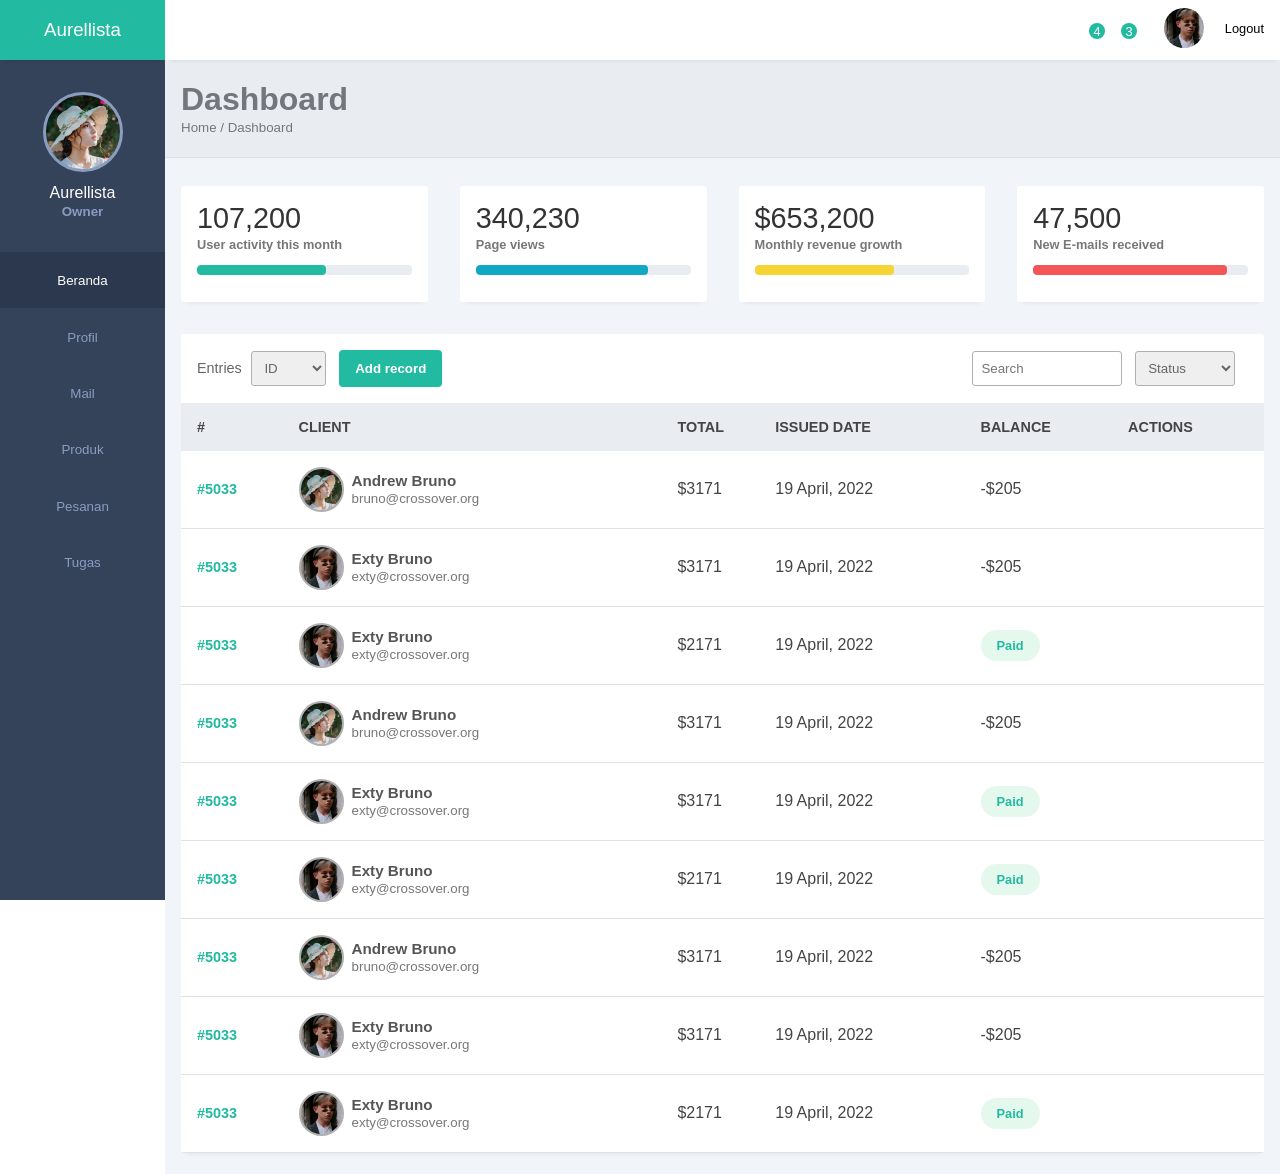
<file: public/admin/backup-index.html>
<!DOCTYPE html>
<html lang="en">
  <head>
    <meta charset="UTF-8" />
    <meta
      name="viewport"
      content="width=device-width,initial-scale=1,maximum-scale=1"
    />
    <title>Modern Admin Dashboard</title>
    <link rel="stylesheet" href="style.css" />
    <link
      rel="stylesheet"
      href="https://maxst.icons8.com/vue-static/landings/line-awesome/line-awesome/1.3.0/css/line-awesome.min.css"
    />
  </head>
  <body>
    <input type="checkbox" id="menu-toggle" />
    <div class="sidebar">
      <div class="side-header">
        <h3>A<span>urellista</span></h3>
      </div>

      <div class="side-content">
        <div class="profile">
          <div
            class="profile-img bg-img"
            style="background-image: url(img/3.jpeg)"
          ></div>
          <h4>Aurellista</h4>
          <small>Owner</small>
        </div>

        <div class="side-menu">
          <ul>
            <li>
              <a href="index.php?hal=beranda" class="active">
                <span class="las la-home"></span>
                <small>Beranda</small>
              </a>
            </li>
            <li>
              <a href="">
                <span class="las la-user-alt"></span>
                <small>Profil</small>
              </a>
            </li>
            <li>
              <a href="">
                <span class="las la-envelope"></span>
                <small>Mail</small>
              </a>
            </li>
            <li>
              <a class="nav-link" href="index.php?hal1=shirt">
                <span class="las la-clipboard-list"></span>
                <small>Produk</small>
              </a>
            </li>
            <li>
              <a href="">
                <span class="las la-shopping-cart"></span>
                <small>Pesanan</small>
              </a>
            </li>
            <li>
              <a href="">
                <span class="las la-tasks"></span>
                <small>Tugas</small>
              </a>
            </li>
          </ul>
        </div>
      </div>
    </div>

    <div class="main-content">
      <header>
        <div class="header-content">
          <label for="menu-toggle">
            <span class="las la-bars"></span>
          </label>

          <div class="header-menu">
            <label for="">
              <span class="las la-search"></span>
            </label>

            <div class="notify-icon">
              <span class="las la-envelope"></span>
              <span class="notify">4</span>
            </div>

            <div class="notify-icon">
              <span class="las la-bell"></span>
              <span class="notify">3</span>
            </div>

            <div class="user">
              <div
                class="bg-img"
                style="background-image: url(img/1.jpeg)"
              ></div>

              <span class="las la-power-off"></span>
              <span>Logout</span>
            </div>
          </div>
        </div>
      </header>

      <main>
        <div class="page-header">
          <h1>Dashboard</h1>
          <small>Home / Dashboard</small>
        </div>

        <div class="page-content">
          <div class="analytics">
            <div class="card">
              <div class="card-head">
                <h2>107,200</h2>
                <span class="las la-user-friends"></span>
              </div>
              <div class="card-progress">
                <small>User activity this month</small>
                <div class="card-indicator">
                  <div class="indicator one" style="width: 60%"></div>
                </div>
              </div>
            </div>

            <div class="card">
              <div class="card-head">
                <h2>340,230</h2>
                <span class="las la-eye"></span>
              </div>
              <div class="card-progress">
                <small>Page views</small>
                <div class="card-indicator">
                  <div class="indicator two" style="width: 80%"></div>
                </div>
              </div>
            </div>

            <div class="card">
              <div class="card-head">
                <h2>$653,200</h2>
                <span class="las la-shopping-cart"></span>
              </div>
              <div class="card-progress">
                <small>Monthly revenue growth</small>
                <div class="card-indicator">
                  <div class="indicator three" style="width: 65%"></div>
                </div>
              </div>
            </div>

            <div class="card">
              <div class="card-head">
                <h2>47,500</h2>
                <span class="las la-envelope"></span>
              </div>
              <div class="card-progress">
                <small>New E-mails received</small>
                <div class="card-indicator">
                  <div class="indicator four" style="width: 90%"></div>
                </div>
              </div>
            </div>
          </div>

          <div class="records table-responsive">
            <div class="record-header">
              <div class="add">
                <span>Entries</span>
                <select name="" id="">
                  <option value="">ID</option>
                </select>
                <button>Add record</button>
              </div>

              <div class="browse">
                <input
                  type="search"
                  placeholder="Search"
                  class="record-search"
                />
                <select name="" id="">
                  <option value="">Status</option>
                </select>
              </div>
            </div>

            <div>
              <table width="100%">
                <thead>
                  <tr>
                    <th>#</th>
                    <th><span class="las la-sort"></span> CLIENT</th>
                    <th><span class="las la-sort"></span> TOTAL</th>
                    <th><span class="las la-sort"></span> ISSUED DATE</th>
                    <th><span class="las la-sort"></span> BALANCE</th>
                    <th><span class="las la-sort"></span> ACTIONS</th>
                  </tr>
                </thead>
                <tbody>
                  <tr>
                    <td>#5033</td>
                    <td>
                      <div class="client">
                        <div
                          class="client-img bg-img"
                          style="background-image: url(img/3.jpeg)"
                        ></div>
                        <div class="client-info">
                          <h4>Andrew Bruno</h4>
                          <small>bruno@crossover.org</small>
                        </div>
                      </div>
                    </td>
                    <td>$3171</td>
                    <td>19 April, 2022</td>
                    <td>-$205</td>
                    <td>
                      <div class="actions">
                        <span class="lab la-telegram-plane"></span>
                        <span class="las la-eye"></span>
                        <span class="las la-ellipsis-v"></span>
                      </div>
                    </td>
                  </tr>
                  <tr>
                    <td>#5033</td>
                    <td>
                      <div class="client">
                        <div
                          class="client-img bg-img"
                          style="background-image: url(img/1.jpeg)"
                        ></div>
                        <div class="client-info">
                          <h4>Exty Bruno</h4>
                          <small>exty@crossover.org</small>
                        </div>
                      </div>
                    </td>
                    <td>$3171</td>
                    <td>19 April, 2022</td>
                    <td>-$205</td>
                    <td>
                      <div class="actions">
                        <span class="lab la-telegram-plane"></span>
                        <span class="las la-eye"></span>
                        <span class="las la-ellipsis-v"></span>
                      </div>
                    </td>
                  </tr>
                  <tr>
                    <td>#5033</td>
                    <td>
                      <div class="client">
                        <div
                          class="client-img bg-img"
                          style="background-image: url(img/1.jpeg)"
                        ></div>
                        <div class="client-info">
                          <h4>Exty Bruno</h4>
                          <small>exty@crossover.org</small>
                        </div>
                      </div>
                    </td>
                    <td>$2171</td>
                    <td>19 April, 2022</td>
                    <td>
                      <span class="paid">Paid</span>
                    </td>
                    <td>
                      <div class="actions">
                        <span class="lab la-telegram-plane"></span>
                        <span class="las la-eye"></span>
                        <span class="las la-ellipsis-v"></span>
                      </div>
                    </td>
                  </tr>
                  <tr>
                    <td>#5033</td>
                    <td>
                      <div class="client">
                        <div
                          class="client-img bg-img"
                          style="background-image: url(img/3.jpeg)"
                        ></div>
                        <div class="client-info">
                          <h4>Andrew Bruno</h4>
                          <small>bruno@crossover.org</small>
                        </div>
                      </div>
                    </td>
                    <td>$3171</td>
                    <td>19 April, 2022</td>
                    <td>-$205</td>
                    <td>
                      <div class="actions">
                        <span class="lab la-telegram-plane"></span>
                        <span class="las la-eye"></span>
                        <span class="las la-ellipsis-v"></span>
                      </div>
                    </td>
                  </tr>
                  <tr>
                    <td>#5033</td>
                    <td>
                      <div class="client">
                        <div
                          class="client-img bg-img"
                          style="background-image: url(img/1.jpeg)"
                        ></div>
                        <div class="client-info">
                          <h4>Exty Bruno</h4>
                          <small>exty@crossover.org</small>
                        </div>
                      </div>
                    </td>
                    <td>$3171</td>
                    <td>19 April, 2022</td>
                    <td>
                      <span class="paid">Paid</span>
                    </td>
                    <td>
                      <div class="actions">
                        <span class="lab la-telegram-plane"></span>
                        <span class="las la-eye"></span>
                        <span class="las la-ellipsis-v"></span>
                      </div>
                    </td>
                  </tr>
                  <tr>
                    <td>#5033</td>
                    <td>
                      <div class="client">
                        <div
                          class="client-img bg-img"
                          style="background-image: url(img/1.jpeg)"
                        ></div>
                        <div class="client-info">
                          <h4>Exty Bruno</h4>
                          <small>exty@crossover.org</small>
                        </div>
                      </div>
                    </td>
                    <td>$2171</td>
                    <td>19 April, 2022</td>
                    <td>
                      <span class="paid">Paid</span>
                    </td>
                    <td>
                      <div class="actions">
                        <span class="lab la-telegram-plane"></span>
                        <span class="las la-eye"></span>
                        <span class="las la-ellipsis-v"></span>
                      </div>
                    </td>
                  </tr>
                  <tr>
                    <td>#5033</td>
                    <td>
                      <div class="client">
                        <div
                          class="client-img bg-img"
                          style="background-image: url(img/3.jpeg)"
                        ></div>
                        <div class="client-info">
                          <h4>Andrew Bruno</h4>
                          <small>bruno@crossover.org</small>
                        </div>
                      </div>
                    </td>
                    <td>$3171</td>
                    <td>19 April, 2022</td>
                    <td>-$205</td>
                    <td>
                      <div class="actions">
                        <span class="lab la-telegram-plane"></span>
                        <span class="las la-eye"></span>
                        <span class="las la-ellipsis-v"></span>
                      </div>
                    </td>
                  </tr>
                  <tr>
                    <td>#5033</td>
                    <td>
                      <div class="client">
                        <div
                          class="client-img bg-img"
                          style="background-image: url(img/1.jpeg)"
                        ></div>
                        <div class="client-info">
                          <h4>Exty Bruno</h4>
                          <small>exty@crossover.org</small>
                        </div>
                      </div>
                    </td>
                    <td>$3171</td>
                    <td>19 April, 2022</td>
                    <td>-$205</td>
                    <td>
                      <div class="actions">
                        <span class="lab la-telegram-plane"></span>
                        <span class="las la-eye"></span>
                        <span class="las la-ellipsis-v"></span>
                      </div>
                    </td>
                  </tr>
                  <tr>
                    <td>#5033</td>
                    <td>
                      <div class="client">
                        <div
                          class="client-img bg-img"
                          style="background-image: url(img/1.jpeg)"
                        ></div>
                        <div class="client-info">
                          <h4>Exty Bruno</h4>
                          <small>exty@crossover.org</small>
                        </div>
                      </div>
                    </td>
                    <td>$2171</td>
                    <td>19 April, 2022</td>
                    <td>
                      <span class="paid">Paid</span>
                    </td>
                    <td>
                      <div class="actions">
                        <span class="lab la-telegram-plane"></span>
                        <span class="las la-eye"></span>
                        <span class="las la-ellipsis-v"></span>
                      </div>
                    </td>
                  </tr>
                </tbody>
              </table>
            </div>
          </div>
        </div>
      </main>
    </div>
  </body>
</html>
</file>
<file: public/admin/style.css>
@import url('https://fonts.googleapis.com/css2?family=Merriweather+Sans:wght@300;400;500;600&display=swap');

:root {
    --main-color: #22BAA0;
    --color-dark: #34425A;
    --text-grey: #B0B0B0;
}

* {
    margin: 0;
    padding: 0;
    text-decoration: none;
    list-style-type: none;
    box-sizing: border-box;
    font-family: 'Merriweather', sans-serif;
}

#menu-toggle {
    display: none;
}

.sidebar {
    position: fixed;
    height: 100%;
    width: 165px;
    left: 0;
    bottom: 0;
    top: 0;
    z-index: 100;
    background: var(--color-dark);
    transition: left 300ms;
}

.side-header {
    box-shadow: 0px 5px 5px -5px rgb(0 0 0 /10%);
    background: var(--main-color);
    height: 60px;
    display: flex;
    justify-content: center;
    align-items: center;
}

.side-header h3, side-head span {
    color: #fff;
    font-weight: 400;
}

.side-content {
    height: calc(100vh - 60px);
    overflow: auto;
}

/* width */
.side-content::-webkit-scrollbar {
  width: 5px;
}

/* Track */
.side-content::-webkit-scrollbar-track {
  box-shadow: inset 0 0 5px grey; 
  border-radius: 10px;
}
 
/* Handle */
.side-content::-webkit-scrollbar-thumb {
  background: #b0b0b0; 
  border-radius: 10px;
}

/* Handle on hover */
.side-content::-webkit-scrollbar-thumb:hover {
  background: #b30000; 
}

.profile {
    text-align: center;
    padding: 2rem 0rem;
}

.bg-img {
    background-repeat: no-repeat;
    background-size: cover;
    border-radius: 50%;
    background-size: cover;
}

.profile-img {
    height: 80px;
    width: 80px;
    display: inline-block;
    margin: 0 auto .5rem auto;
    border: 3px solid #899DC1;
}

.profile h4 {
    color: #fff;
    font-weight: 500;
}

.profile small {
    color: #899DC1;
    font-weight: 600;
}

.sidebar {
    /*overflow-y: auto;*/
}

.side-menu ul {
    text-align: center;
}

.side-menu a {
    display: block;
    padding: 1.2rem 0rem;
}

.side-menu a.active {
    background: #2B384E;
}

.side-menu a.active span, .side-menu a.active small {
    color: #fff;
}

.side-menu a span {
    display: block;
    text-align: center;
    font-size: 1.7rem;
}

.side-menu a span, .side-menu a small {
    color: #899DC1;
}

#menu-toggle:checked ~ .sidebar {
    width: 60px;
}

#menu-toggle:checked ~ .sidebar .side-header span {
    display: none;
}

#menu-toggle:checked ~ .main-content {
    margin-left: 60px;
    width: calc(100% - 60px);
}

#menu-toggle:checked ~ .main-content header {
    left: 60px;
}

#menu-toggle:checked ~ .sidebar .profile,
#menu-toggle:checked ~ .sidebar .side-menu a small {
    display: none;
}

#menu-toggle:checked ~ .sidebar .side-menu a span {
    font-size: 1.3rem;
}


.main-content {
    margin-left: 165px;
    width: calc(100% - 165px);
    transition: margin-left 300ms;
}

header {
    position: fixed;
    right: 0;
    top: 0;
    left: 165px;
    z-index: 100;
    height: 60px;
    box-shadow: 0px 5px 5px -5px rgb(0 0 0 /10%);
    background: #fff;
    transition: left 300ms;
}

.header-content, .header-menu {
    display: flex;
    align-items: center;
}

.header-content {
    justify-content: space-between;
    padding: 0rem 1rem;
}

.header-content label:first-child span {
    font-size: 1.3rem;
}

.header-content label {
    cursor: pointer;
}

.header-menu {
    justify-content: flex-end;
    padding-top: .5rem;
}

.header-menu label,
.header-menu .notify-icon {
    margin-right: 2rem;
    position: relative;
}

.header-menu label span,
.notify-icon span:first-child {
    font-size: 1.3rem;
}

.notify-icon span:last-child {
    position: absolute;
    background: var(--main-color);
    height: 16px;
    width: 16px;
    display: flex;
    justify-content: center;
    align-items: center;
    border-radius: 50%;
    right: -5px;
    top: -5px;
    color: #fff;
    font-size: .8rem;
    font-weight: 500;
}

.user {
    display: flex;
    align-items: center;
}

.user div, .client-img {
    height: 40px;
    width: 40px;
    margin-right: 1rem;
}

.user span:last-child {
    display: inline-block;
    margin-left: .3rem;
    font-size: .8rem;
}

main {
    margin-top: 60px;
}

.page-header {
    padding: 1.3rem 1rem;
    background: #E9edf2;
    border-bottom: 1px solid #dee2e8;
}

.page-header h1, .page-header small {
    color: #74767d;
}

.page-content {
    padding: 1.3rem 1rem;
    background: #f1f4f9;
}

.analytics {
    display: grid;
    grid-template-columns: repeat(4, 1fr);
    grid-gap: 2rem;
    margin-top: .5rem;
    margin-bottom: 2rem;
}

.card {
    box-shadow: 0px 5px 5px -5px rgb(0 0 0 / 10%);
    background: #fff;
    padding: 1rem;
    border-radius: 3px;
}

.card-head {
    display: flex;
    justify-content: space-between;
    align-items: center;
}

.card-head h2 {
    color: #333;
    font-size: 1.8rem;
    font-weight: 500;
}

.card-head span {
    font-size: 3.2rem;
    color: var(--text-grey);
}

.card-progress small {
    color: #777;
    font-size: .8rem;
    font-weight: 600;
}

.card-indicator {
    margin: .7rem 0rem;
    height: 10px;
    border-radius: 4px;
    background: #e9edf2;
    overflow: hidden;
}

.indicator {
    height: 10px;
    border-radius: 4px;
}

.indicator.one {
    background: #22baa0;
}

.indicator.two {
    background: #11a8c3;
}

.indicator.three {
    background: #f6d433;
}

.indicator.four {
    background: #f25656;
}

.records {
    box-shadow: 0px 5px 5px -5px rgb(0 0 0 / 10%);
    background: #fff;
    border-radius: 3px;
}

.record-header {
    padding: 1rem;
    display: flex;
    justify-content: space-between;
    align-items: center;
}

.add, .browse {
    display: flex;
    align-items: center;
}

.add span {
    display: inline-block;
    margin-right: .6rem;
    font-size: .9rem;
    color: #666;
}

input, button, select {
    outline: none;
}

.add select, .browse input, .browse select {
    height: 35px;
    border: 1px solid #b0b0b0;
    border-radius: 3px;
    display: inline-block;
    width: 75px;
    padding: 0rem .5rem;
    margin-right: .8rem;
    color: #666;
}

.add button {
    background: var(--main-color);
    color: #fff;
    height: 37px;
    border-radius: 4px;
    padding: 0rem 1rem;
    border: none;
    font-weight: 600;
}

.browse input {
    width: 150px;
}

.browse select {
    width: 100px;
}

.table-responsive {
    width: 100%;
    overflow: auto;
}

table {
    border-collapse: collapse;
}

table thead tr {
    background: #e9edf2;
}

table thead th {
    padding: 1rem 0rem;
    text-align: left;
    color: #444;
    font-size: .9rem;
}

table thead th:first-child {
    padding-left: 1rem;
}

table tbody td {
    padding: 1rem 0rem;
    color: #444;
}

table tbody td:first-child {
    padding-left: 1rem;
    color: var(--main-color);
    font-weight: 600;
    font-size: .9rem;
}

table tbody tr {
    border-bottom: 1px solid #dee2e8;
}

.client {
    display: flex;
    align-items: center;
}

.client-img {
    margin-right: .5rem;
    border: 2px solid #b0b0b0;
    height: 45px;
    width: 45px;
}

.client-info h4 {
    color: #555;
    font-size: .95rem;
}

.client-info small {
    color: #777;
}

.actions span {
    display: inline-block;
    font-size: 1.5rem;
    margin-right: .5rem;
}

.paid {
    display: inline-block;
    text-align: center;
    font-weight: 600;
    color: var(--main-color);
    background: #e5f8ed;
    padding: .5rem 1rem;
    border-radius: 20px;
    font-size: .8rem;
}

@media only screen and (max-width: 1200px) {
    .analytics {
        grid-template-columns: repeat(2, 1fr);
    }
}

@media only screen and (max-width: 768px) {
    .analytics {
        grid-template-columns: 100%;
    }
    
    .sidebar {
        left: -165px;
        z-index: 90;
    }
    
    header {
        left: 0;
        width: 100%;
    }
    
    .main-content {
        margin-left: 0;
        width: 100%;
    }
    
    #menu-toggle:checked ~ .sidebar {
        left: 0;
    }
    
    #menu-toggle:checked ~ .sidebar {
        width: 165px;
    }

    #menu-toggle:checked ~ .sidebar .side-header span {
        display: inline-block;
    }

    #menu-toggle:checked ~ .sidebar .profile,
    #menu-toggle:checked ~ .sidebar .side-menu a small {
        display: block;
    }

    #menu-toggle:checked ~ .sidebar .side-menu a span {
        font-size: 1.7rem;
    }
    
    #menu-toggle:checked ~ .main-content header {
        left: 0px;
    }
    
    table {
        width: 900px;
    }
}
</file>
